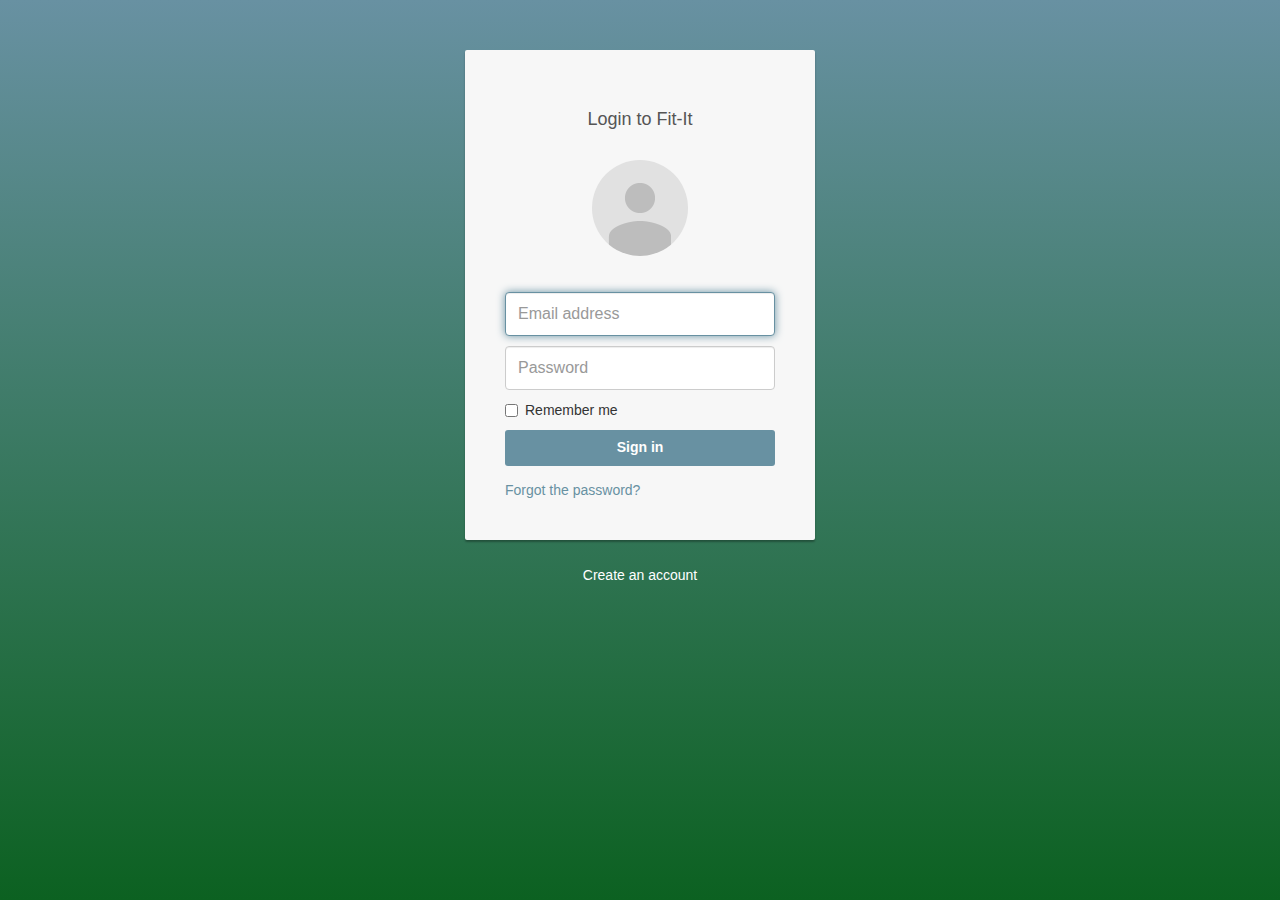
<file: index.html>
<html lang="en" ng-app="fitIT">

<head>
	<meta charset="utf-8">
	<meta http-equiv="X-UA-Compatible" content="IE=edge">
	<meta name="viewport" content="width=device-width, initial-scale=1">
	<meta name="description" content="Fit-It Web Client">
	<meta name="author" content="krisbijan@github">

	<link href="css/bootstrap.min.css" rel="stylesheet" rel="stylesheet">
	<link href="css/main.css" rel="stylesheet" rel="stylesheet">
	<link href="css/font-awesome.min.css" rel="stylesheet" rel="stylesheet">
	<link href="css/angular-ui-notification.css" rel="stylesheet">

	<script src="libs/jquery-1.11.3.min.js"></script>
	<script src="libs/bootstrap.min.js"></script>

	<script src="libs/angular.js"></script>
	<script src="libs/angular-route.js"></script>
	<script src="libs/angular-cookies.js"></script>
	<script src="libs/angular-resource.js"></script>
	<script src="libs/angular-ui-notification.js"></script>

</head>

<body ng-controller="start">

	<div class="wrap">
		<div ng-view></div>
	</div>


	<script src="app.js"></script>

	<!-- FACTORIES -->
	<script src="factories/web_services.js"></script>

	<!-- SERVICES -->
	<script src="services/globalData.js"></script>

	<!-- CONFIG -->
	<script src="config.js"></script>

	<!-- CONTROLLERS -->
	<script src="controllers/login.js"></script>
	<script src="controllers/main.js"></script>

	<script>
		fitIT.controller('start', function ($scope, $location, $cookies, globalData) {
			globalData.checkIfLogged();
		});
	</script>


</body>

</html>
</file>
<file: css/main.css>
/*
 * Specific styles of signin component
 */
/*
 * General styles
 */
body, html {
    height: 100%;
    background-repeat: no-repeat;
    background-image: linear-gradient(rgb(104, 145, 162), rgb(12, 97, 33));
}

.card-container.card {
    max-width: 350px;
    padding: 40px 40px;
}

.btn {
    font-weight: 700;
    height: 36px;
    -moz-user-select: none;
    -webkit-user-select: none;
    user-select: none;
    cursor: default;
}

/*
 * Card component
 */
.card {
    background-color: #F7F7F7;
    /* just in case there no content*/
    padding: 20px 25px 30px;
    margin: 0 auto 25px;
    margin-top: 50px;
    /* shadows and rounded borders */
    -moz-border-radius: 2px;
    -webkit-border-radius: 2px;
    border-radius: 2px;
    -moz-box-shadow: 0px 2px 2px rgba(0, 0, 0, 0.3);
    -webkit-box-shadow: 0px 2px 2px rgba(0, 0, 0, 0.3);
    box-shadow: 0px 2px 2px rgba(0, 0, 0, 0.3);
}

.profile-img-card {
    width: 96px;
    height: 96px;
    margin: 0 auto 10px;
    display: block;
    -moz-border-radius: 50%;
    -webkit-border-radius: 50%;
    border-radius: 50%;
}

/*
 * Form styles
 */
.profile-name-card {
    font-size: 16px;
    font-weight: bold;
    text-align: center;
    margin: 10px 0 0;
    min-height: 1em;
}

.reauth-email {
    display: block;
    color: #404040;
    line-height: 2;
    margin-bottom: 10px;
    font-size: 14px;
    text-align: center;
    overflow: hidden;
    text-overflow: ellipsis;
    white-space: nowrap;
    -moz-box-sizing: border-box;
    -webkit-box-sizing: border-box;
    box-sizing: border-box;
}

.form-signin #newLastName,
.form-signin #newFirstName,
.form-signin #newPassword,
.form-signin #newEmail,
.form-signin #inputEmail,
.form-signin #inputPassword {
    direction: ltr;
    height: 44px;
    font-size: 16px;
}

.form-signin input[type=email],
.form-signin input[type=password],
.form-signin input[type=text],
.form-signin button {
    width: 100%;
    display: block;
    margin-bottom: 10px;
    z-index: 1;
    position: relative;
    -moz-box-sizing: border-box;
    -webkit-box-sizing: border-box;
    box-sizing: border-box;
}

.form-signin .form-control:focus {
    border-color: rgb(104, 145, 162);
    outline: 0;
    -webkit-box-shadow: inset 0 1px 1px rgba(0,0,0,.075),0 0 8px rgb(104, 145, 162);
    box-shadow: inset 0 1px 1px rgba(0,0,0,.075),0 0 8px rgb(104, 145, 162);
}

.btn.btn-signin {
    /*background-color: #4d90fe; */
    background-color: rgb(104, 145, 162);
    /* background-color: linear-gradient(rgb(104, 145, 162), rgb(12, 97, 33));*/
    padding: 0px;
    font-weight: 700;
    font-size: 14px;
    height: 36px;
    -moz-border-radius: 3px;
    -webkit-border-radius: 3px;
    border-radius: 3px;
    border: none;
    -o-transition: all 0.218s;
    -moz-transition: all 0.218s;
    -webkit-transition: all 0.218s;
    transition: all 0.218s;
}

.btn.btn-signin:hover,
.btn.btn-signin:active,
.btn.btn-signin:focus {
    background-color: rgb(12, 97, 33);
}

.forgot-password {
    color: rgb(104, 145, 162);
}

.new-account
{
    display: block;
    margin-top: 10px;
    color:white;
}

.login-title
{
    color: #555;
    font-size: 18px;
    font-weight: 400;
    display: block;
}

.forgot-password:hover,
.forgot-password:active,
.forgot-password:focus{
    color: rgb(12, 97, 33);
}















.nav-side-menu {
    overflow: auto;
    font-family: verdana;
    font-size: 12px;
    font-weight: 200;
    background-color: #2e353d;
    position: fixed;
    top: 0px;
    width: 300px;
    height: 100%;
    color: #e1ffff;
  }
  .nav-side-menu .brand {
    background-color: #23282e;
    line-height: 50px;
    display: block;
    text-align: center;
    font-size: 14px;
  }
  .nav-side-menu .toggle-btn {
    display: none;
  }
  .nav-side-menu ul,
  .nav-side-menu li {
    list-style: none;
    padding: 0px;
    margin: 0px;
    line-height: 35px;
    cursor: pointer;

  }
  .nav-side-menu ul :not(collapsed) .arrow:before,
  .nav-side-menu li :not(collapsed) .arrow:before {
    font-family: FontAwesome;
    content: "\f078";
    display: inline-block;
    padding-left: 10px;
    padding-right: 10px;
    vertical-align: middle;
    float: right;
  }
  .nav-side-menu ul .active,
  .nav-side-menu li .active {
    border-left: 3px solid #d19b3d;
    background-color: #4f5b69;
  }
  .nav-side-menu ul .sub-menu li.active,
  .nav-side-menu li .sub-menu li.active {
    color: #d19b3d;
  }
  .nav-side-menu ul .sub-menu li.active a,
  .nav-side-menu li .sub-menu li.active a {
    color: #d19b3d;
  }
  .nav-side-menu ul .sub-menu li,
  .nav-side-menu li .sub-menu li {
    background-color: #181c20;
    border: none;
    line-height: 28px;
    border-bottom: 1px solid #23282e;
    margin-left: 0px;
  }
  .nav-side-menu ul .sub-menu li:hover,
  .nav-side-menu li .sub-menu li:hover {
    background-color: #020203;
  }
  .nav-side-menu ul .sub-menu li:before,
  .nav-side-menu li .sub-menu li:before {
    font-family: FontAwesome;
    content: "\f105";
    display: inline-block;
    padding-left: 10px;
    padding-right: 10px;
    vertical-align: middle;
  }
  .nav-side-menu li {
    padding-left: 0px;
    border-left: 3px solid #2e353d;
    border-bottom: 1px solid #23282e;
  }
  .nav-side-menu li a {
    text-decoration: none;
    color: #e1ffff;
  }
  .nav-side-menu li a i {
    padding-left: 10px;
    width: 20px;
    padding-right: 20px;
  }
  .nav-side-menu li:hover {
    border-left: 3px solid #d19b3d;
    background-color: #4f5b69;
    -webkit-transition: all 1s ease;
    -moz-transition: all 1s ease;
    -o-transition: all 1s ease;
    -ms-transition: all 1s ease;
    transition: all 1s ease;
  }
  @media (max-width: 767px) {
    .nav-side-menu {
      position: relative;
      width: 100%;
      margin-bottom: 10px;
    }
    .nav-side-menu .toggle-btn {
      display: block;
      cursor: pointer;
      position: absolute;
      right: 10px;
      top: 10px;
      z-index: 10 !important;
      padding: 3px;
      background-color: #ffffff;
      color: #000;
      width: 40px;
      text-align: center;
    }
    .brand {
      text-align: left !important;
      font-size: 22px;
      padding-left: 20px;
      line-height: 50px !important;
    }
  }
  @media (min-width: 767px) {
    .nav-side-menu .menu-list .menu-content {
      display: block;
    }
  }
  body {
    margin: 0px;
    padding: 0px;
  }
</file>
<file: css/angular-ui-notification.css>
/**
 * angular-ui-notification - Angular.js service providing simple notifications using Bootstrap 3 styles with css transitions for animating
 * @author Alex_Crack
 * @version v0.3.6
 * @link https://github.com/alexcrack/angular-ui-notification
 * @license MIT
 */
.ui-notification
{
    position: fixed;
    z-index: 9999;

    width: 300px;

    -webkit-transition: all ease .5s;
         -o-transition: all ease .5s;
            transition: all ease .5s;

    color: #fff;
    border-radius: 0;
    background: #337ab7;
    box-shadow: 5px 5px 10px rgba(0, 0, 0, .3);
}
.ui-notification.clickable
{
    cursor: pointer;
}
.ui-notification.clickable:hover
{
    opacity: .7;
}
.ui-notification.killed
{
    -webkit-transition: opacity ease 1s;
         -o-transition: opacity ease 1s;
            transition: opacity ease 1s;

    opacity: 0;
}
.ui-notification > h3
{
    font-size: 14px;
    font-weight: bold;

    display: block;

    margin: 10px 10px 0 10px;
    padding: 0 0 5px 0;

    text-align: left;

    border-bottom: 1px solid rgba(255, 255, 255, .3);
}
.ui-notification a
{
    color: #fff;
}
.ui-notification a:hover
{
    text-decoration: underline;
}
.ui-notification > .message
{
    margin: 10px 10px 10px 10px;
}
.ui-notification.warning
{
    color: #fff;
    background: #f0ad4e;
}
.ui-notification.error
{
    color: #fff;
    background: #d9534f;
}
.ui-notification.success
{
    color: #fff;
    background: #5cb85c;
}
.ui-notification.info
{
    color: #fff;
    background: #5bc0de;
}
</file>
